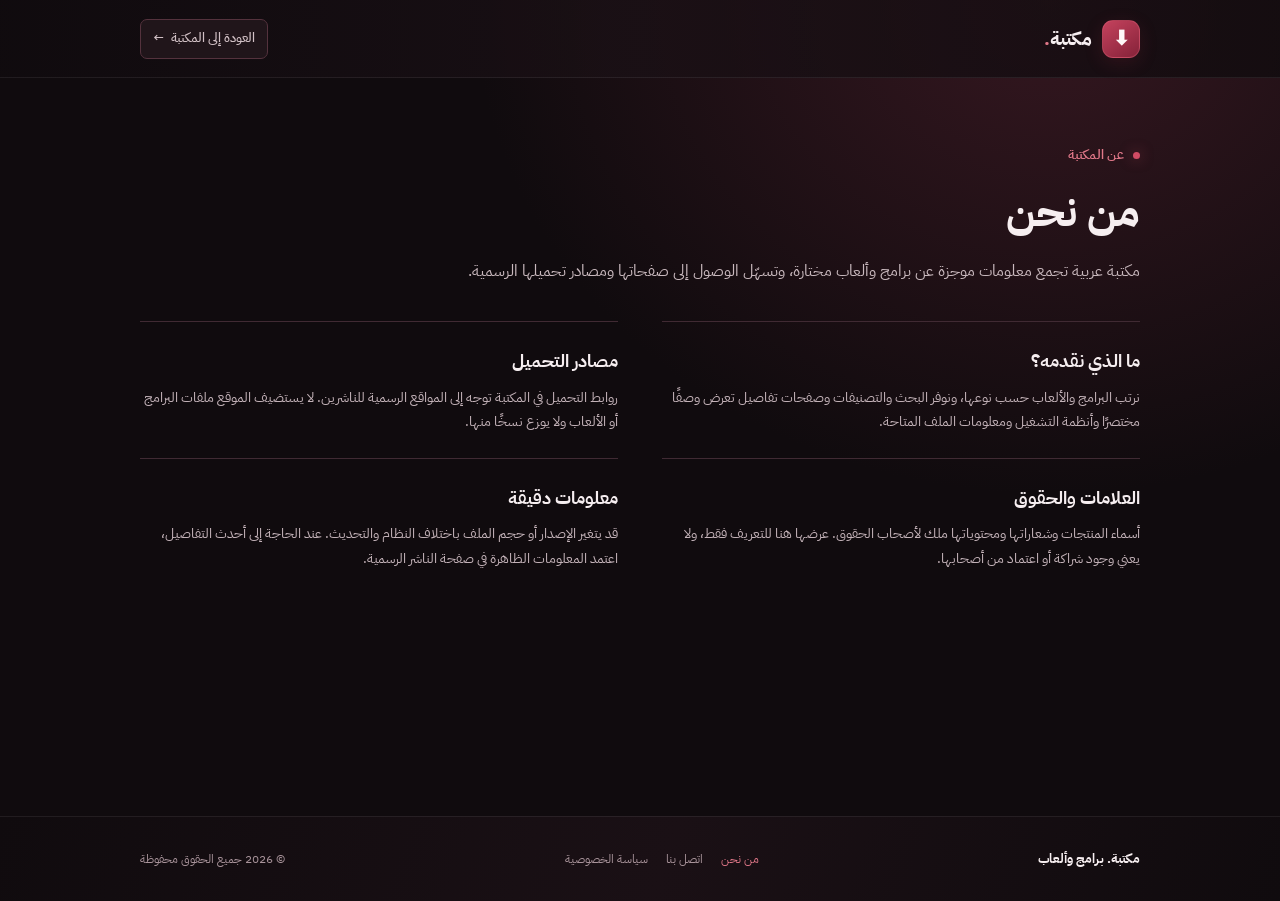
<file: about.html>
<!DOCTYPE html>
<html lang="ar" dir="rtl">
<head>
	<meta charset="UTF-8">
	<meta name="viewport" content="width=device-width, initial-scale=1.0">
	<meta name="theme-color" content="#100b0e">
	<meta name="description" content="تعرف على مكتبة البرامج والألعاب ومصادر التحميل الرسمية.">
	<title>من نحن | مكتبة</title>
	<link rel="preconnect" href="https://fonts.googleapis.com">
	<link rel="preconnect" href="https://fonts.gstatic.com" crossorigin>
	<link href="https://fonts.googleapis.com/css2?family=IBM+Plex+Sans+Arabic:wght@400;500;600;700&display=swap" rel="stylesheet">
	<link rel="stylesheet" href="style.css">
</head>
<body>
	<header class="info-topbar">
		<div class="info-shell info-topbar-inner">
			<a class="info-brand" href="index.html" aria-label="مكتبة، الصفحة الرئيسية"><span class="info-brand-mark" aria-hidden="true">⬇</span><span>مكتبة<span class="brand-period">.</span></span></a>
			<a class="info-back-link" href="index.html#المكتبة">العودة إلى المكتبة <span aria-hidden="true">←</span></a>
		</div>
	</header>

	<main class="info-shell info-main">
		<p class="info-eyebrow">عن المكتبة</p>
		<h1>من نحن</h1>
		<p class="info-lead">مكتبة عربية تجمع معلومات موجزة عن برامج وألعاب مختارة، وتسهّل الوصول إلى صفحاتها ومصادر تحميلها الرسمية.</p>

		<div class="info-grid">
			<section class="info-section">
				<h2>ما الذي نقدمه؟</h2>
				<p>نرتب البرامج والألعاب حسب نوعها، ونوفر البحث والتصنيفات وصفحات تفاصيل تعرض وصفًا مختصرًا وأنظمة التشغيل ومعلومات الملف المتاحة.</p>
			</section>
			<section class="info-section">
				<h2>مصادر التحميل</h2>
				<p>روابط التحميل في المكتبة توجه إلى المواقع الرسمية للناشرين. لا يستضيف الموقع ملفات البرامج أو الألعاب ولا يوزع نسخًا منها.</p>
			</section>
			<section class="info-section">
				<h2>العلامات والحقوق</h2>
				<p>أسماء المنتجات وشعاراتها ومحتوياتها ملك لأصحاب الحقوق. عرضها هنا للتعريف فقط، ولا يعني وجود شراكة أو اعتماد من أصحابها.</p>
			</section>
			<section class="info-section">
				<h2>معلومات دقيقة</h2>
				<p>قد يتغير الإصدار أو حجم الملف باختلاف النظام والتحديث. عند الحاجة إلى أحدث التفاصيل، اعتمد المعلومات الظاهرة في صفحة الناشر الرسمية.</p>
			</section>
		</div>
	</main>

	<footer class="info-footer">
		<div class="info-shell info-footer-inner">
			<a class="info-footer-brand" href="index.html">مكتبة. برامج وألعاب</a>
			<nav class="info-footer-links" aria-label="روابط الموقع">
				<a href="about.html" aria-current="page">من نحن</a>
				<a href="contact.html">اتصل بنا</a>
				<a href="privacy.html">سياسة الخصوصية</a>
			</nav>
			<span>© 2026 جميع الحقوق محفوظة</span>
		</div>
	</footer>
</body>
</html>
</file>
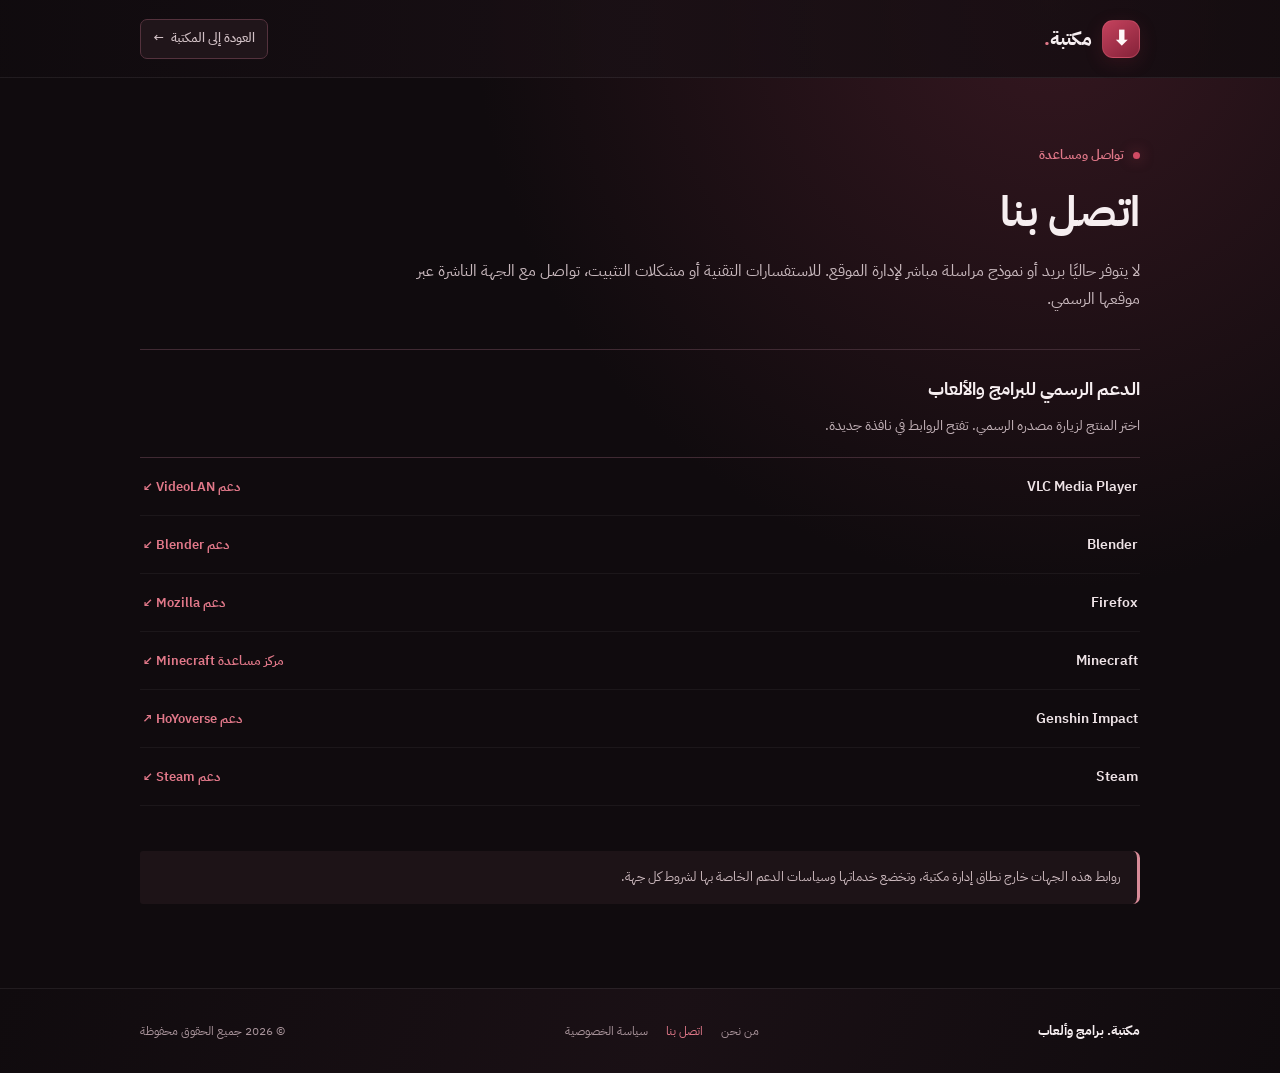
<file: contact.html>
<!DOCTYPE html>
<html lang="ar" dir="rtl">
<head>
	<meta charset="UTF-8">
	<meta name="viewport" content="width=device-width, initial-scale=1.0">
	<meta name="theme-color" content="#100b0e">
	<meta name="description" content="قنوات التواصل الرسمية لدعم البرامج والألعاب في مكتبة.">
	<title>اتصل بنا | مكتبة</title>
	<link rel="preconnect" href="https://fonts.googleapis.com">
	<link rel="preconnect" href="https://fonts.gstatic.com" crossorigin>
	<link href="https://fonts.googleapis.com/css2?family=IBM+Plex+Sans+Arabic:wght@400;500;600;700&display=swap" rel="stylesheet">
	<link rel="stylesheet" href="style.css">
</head>
<body>
	<header class="info-topbar">
		<div class="info-shell info-topbar-inner">
			<a class="info-brand" href="index.html" aria-label="مكتبة، الصفحة الرئيسية"><span class="info-brand-mark" aria-hidden="true">⬇</span><span>مكتبة<span class="brand-period">.</span></span></a>
			<a class="info-back-link" href="index.html#المكتبة">العودة إلى المكتبة <span aria-hidden="true">←</span></a>
		</div>
	</header>

	<main class="info-shell info-main">
		<p class="info-eyebrow">تواصل ومساعدة</p>
		<h1>اتصل بنا</h1>
		<p class="info-lead">لا يتوفر حاليًا بريد أو نموذج مراسلة مباشر لإدارة الموقع. للاستفسارات التقنية أو مشكلات التثبيت، تواصل مع الجهة الناشرة عبر موقعها الرسمي.</p>

		<section class="info-section contact-section">
			<h2>الدعم الرسمي للبرامج والألعاب</h2>
			<p>اختر المنتج لزيارة مصدره الرسمي. تفتح الروابط في نافذة جديدة.</p>
			<ul class="contact-list">
				<li><span>VLC Media Player</span><a href="https://www.videolan.org/support/" target="_blank" rel="noopener noreferrer">دعم VideoLAN <span aria-hidden="true">↙</span></a></li>
				<li><span>Blender</span><a href="https://www.blender.org/support/" target="_blank" rel="noopener noreferrer">دعم Blender <span aria-hidden="true">↙</span></a></li>
				<li><span>Firefox</span><a href="https://support.mozilla.org/" target="_blank" rel="noopener noreferrer">دعم Mozilla <span aria-hidden="true">↙</span></a></li>
				<li><span>Minecraft</span><a href="https://help.minecraft.net/hc/en-us" target="_blank" rel="noopener noreferrer">مركز مساعدة Minecraft <span aria-hidden="true">↙</span></a></li>
				<li><span>Genshin Impact</span><a href="mailto:genshin_cs@hoyoverse.com">دعم HoYoverse <span aria-hidden="true">↗</span></a></li>
				<li><span>Steam</span><a href="https://help.steampowered.com/" target="_blank" rel="noopener noreferrer">دعم Steam <span aria-hidden="true">↙</span></a></li>
			</ul>
		</section>
		<p class="info-note">روابط هذه الجهات خارج نطاق إدارة مكتبة، وتخضع خدماتها وسياسات الدعم الخاصة بها لشروط كل جهة.</p>
	</main>

	<footer class="info-footer">
		<div class="info-shell info-footer-inner">
			<a class="info-footer-brand" href="index.html">مكتبة. برامج وألعاب</a>
			<nav class="info-footer-links" aria-label="روابط الموقع">
				<a href="about.html">من نحن</a>
				<a href="contact.html" aria-current="page">اتصل بنا</a>
				<a href="privacy.html">سياسة الخصوصية</a>
			</nav>
			<span>© 2026 جميع الحقوق محفوظة</span>
		</div>
	</footer>
</body>
</html>
</file>
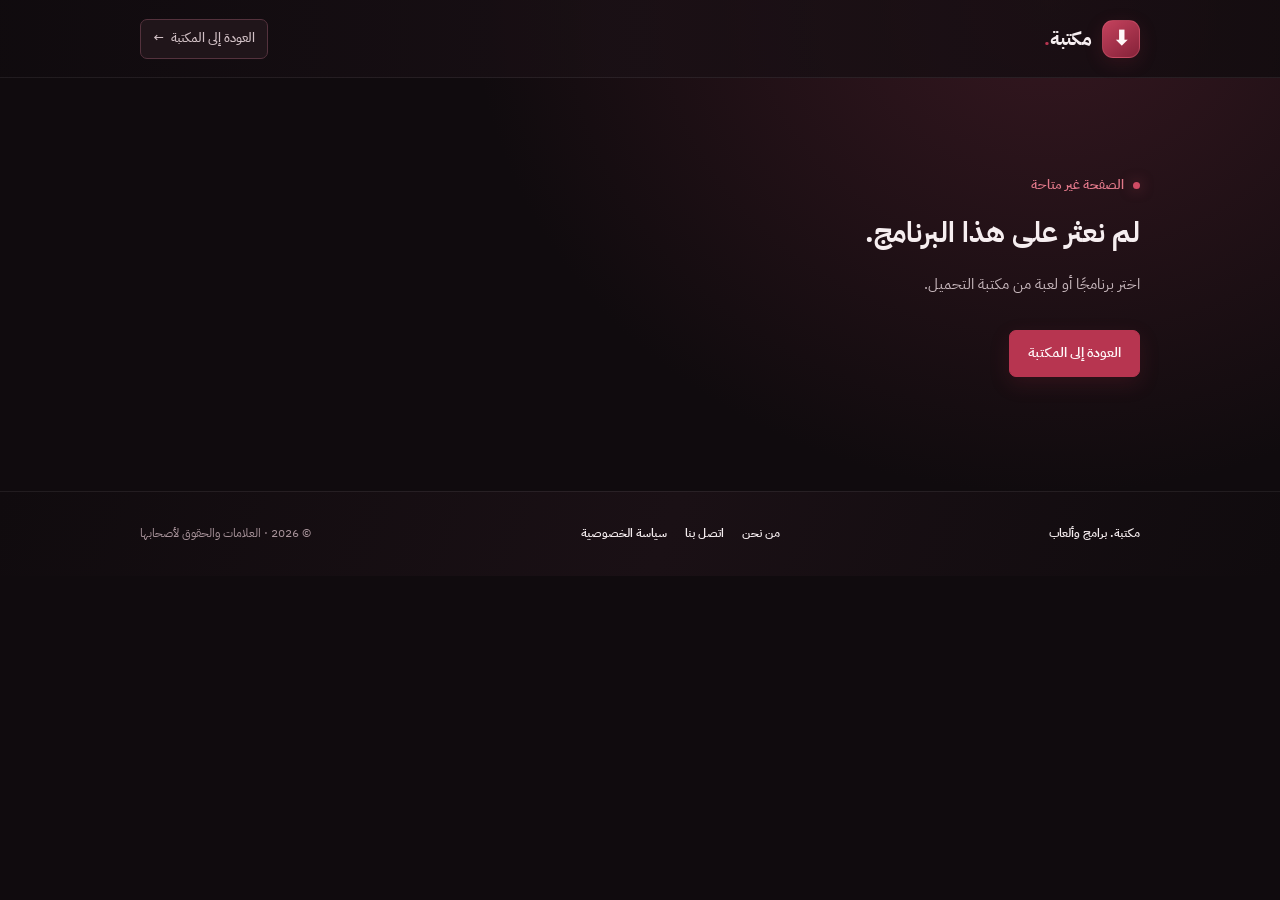
<file: download.html>
<!DOCTYPE html>
<html lang="ar" dir="rtl">
<head>
	<meta charset="UTF-8">
	<meta name="viewport" content="width=device-width, initial-scale=1.0">
	<meta name="theme-color" content="#100b0e">
	<meta name="description" content="معلومات البرنامج ومصدر التحميل الرسمي.">
	<title>معلومات التحميل | مكتبة</title>
	<link rel="preconnect" href="https://fonts.googleapis.com">
	<link rel="preconnect" href="https://fonts.gstatic.com" crossorigin>
	<link href="https://fonts.googleapis.com/css2?family=IBM+Plex+Sans+Arabic:wght@400;500;600;700&display=swap" rel="stylesheet">
	<style>
		:root {
			color-scheme: dark;
			--page: #100b0e;
			--surface: #191116;
			--surface-raised: #24171d;
			--line: #402a33;
			--text: #f6eef0;
			--muted: #bba9af;
			--accent: #b73550;
			--accent-hover: #cb4560;
			--accent-ink: #fff7f8;
			--warm: #d88b98;
		}

		* { box-sizing: border-box; }
		body { min-height: 100vh; margin: 0; background: radial-gradient(ellipse at 82% 0%, #351720 0, transparent 36rem), var(--page); color: var(--text); font-family: "IBM Plex Sans Arabic", Tahoma, sans-serif; line-height: 1.75; }
		a { color: inherit; text-decoration: none; }
		.wrap { width: min(1000px, calc(100% - 40px)); margin-inline: auto; }
		.topbar { height: 78px; display: flex; align-items: center; border-bottom: 1px solid #ffffff12; background: linear-gradient(90deg, #100b0ecc, #1a1015cc, #100b0ecc); }
		.topbar-inner { display: flex; align-items: center; justify-content: space-between; gap: 20px; }
		.brand { display: inline-flex; align-items: center; gap: 10px; font-size: 19px; font-weight: 700; }
		.brand-mark { display: grid; width: 38px; height: 38px; place-items: center; border: 1px solid #e36a7e55; border-radius: 11px; background: linear-gradient(145deg, #c4425d, #852239); color: var(--accent-ink); font-size: 20px; box-shadow: 0 5px 18px #8f263a33; }
		.back-link { display: inline-flex; min-height: 40px; align-items: center; gap: 7px; padding: 7px 12px; border: 1px solid #54323d; border-radius: 7px; background: #20151a; color: #d1c0c5; font-size: 13px; font-weight: 500; transition: background 160ms ease, border-color 160ms ease, color 160ms ease; }
		.back-link:hover { border-color: #a33a52; background: #2b1820; color: #f0a1ad; }
		main { padding: 62px 0 84px; }
		.eyebrow { display: inline-flex; align-items: center; gap: 9px; margin: 0 0 18px; color: #e17889; font-size: 13px; font-weight: 600; }
		.eyebrow::before { content: ""; width: 7px; height: 7px; border-radius: 50%; background: #d04b64; box-shadow: 0 0 13px #d04b6488; }
		.detail-layout { display: grid; grid-template-columns: minmax(0, 1fr) 250px; gap: 42px; align-items: start; }
		h1 { margin: 0; font-size: 42px; line-height: 1.3; }
		.category { margin: 8px 0 0; color: #d1a0aa; font-size: 14px; font-weight: 500; }
		.description { max-width: 650px; margin: 20px 0 32px; color: #c9b9be; font-size: 15px; }
		.cover { display: grid; width: 250px; aspect-ratio: 1; place-items: center; overflow: hidden; border: 1px solid #70404d; border-radius: 12px; background: radial-gradient(circle at 70% 22%, #ffffff22, transparent 34%), linear-gradient(145deg, var(--cover-a), var(--cover-b)); box-shadow: inset 0 1px #ffffff1a, 0 16px 34px #08050744; }
		.cover img { width: min(48%, 116px); aspect-ratio: 1; object-fit: contain; filter: drop-shadow(0 12px 18px #0008); }
		.cover img[data-monochrome="true"] { filter: brightness(0) invert(1) drop-shadow(0 12px 18px #0008); }
		.cover span { font-size: 92px; line-height: 1; filter: drop-shadow(0 12px 18px #0008); }
		.file-section { border-top: 1px solid var(--line); }
		.file-section h2 { margin: 24px 0 14px; font-size: 19px; }
		.file-info { margin: 0; overflow: hidden; border: 1px solid var(--line); border-radius: 9px; background: #191116cc; }
		.file-info div { display: grid; grid-template-columns: 150px 1fr; gap: 16px; padding: 13px 16px; border-bottom: 1px solid #ffffff0d; }
		.file-info div:nth-child(even) { background: #ffffff04; }
		.file-info div:last-child { border-bottom: 0; }
		.file-info dt { color: #bba9af; font-size: 13px; font-weight: 500; }
		.file-info dd { margin: 0; color: #f0e6e9; font-size: 13px; }
		.actions { display: flex; flex-wrap: wrap; gap: 10px; margin-top: 24px; }
		.download-button, .secondary-button { display: inline-flex; min-height: 47px; align-items: center; justify-content: center; gap: 9px; padding: 9px 18px; border: 1px solid var(--line); border-radius: 7px; font-size: 14px; font-weight: 600; transition: transform 160ms ease, background 160ms ease, color 160ms ease, border-color 160ms ease; }
		.download-button { border-color: var(--accent); background: var(--accent); color: var(--accent-ink); box-shadow: 0 7px 20px #8f263a33; }
		.download-button:hover { transform: translateY(-1px); border-color: var(--accent-hover); background: var(--accent-hover); }
		.secondary-button { background: #20151a; color: #d1c0c5; }
		.secondary-button:hover { border-color: #a33a52; background: #2b1820; color: #f0a1ad; }
		.rights-note { margin-top: 28px; padding: 16px 18px; border-right: 3px solid var(--warm); border-radius: 3px 7px 7px 3px; background: #d88b9810; color: #ccb9be; font-size: 12px; }
		.rights-note strong { display: block; margin-bottom: 4px; color: #e49aa5; font-size: 13px; }
		.not-found { display: none; max-width: 600px; padding: 30px 0; }
		.not-found h1 { font-size: 28px; }
		footer { border-top: 1px solid #ffffff12; background: linear-gradient(110deg, #100b0e, #1a1015 52%, #100b0e); }
		.footer-inner { display: flex; min-height: 84px; align-items: center; justify-content: space-between; gap: 16px; color: #a9949b; font-size: 12px; }
		.footer-inner a { color: var(--text); font-weight: 600; }
		.footer-links { display: flex; flex-wrap: wrap; gap: 18px; }
		.footer-links a { transition: color 160ms ease; }
		.footer-links a:hover { color: #e17889; }
		@media (max-width: 650px) {
			.wrap { width: min(100% - 28px, 1000px); }
			.topbar { height: 66px; }
			.detail-layout { grid-template-columns: 1fr; gap: 25px; }
			.cover { grid-row: 1; width: 100%; height: 200px; aspect-ratio: auto; }
			.cover img { width: 94px; }
			.cover span { font-size: 76px; }
			main { padding: 40px 0 60px; }
			h1 { font-size: 32px; }
			.file-info div { grid-template-columns: 118px minmax(0, 1fr); gap: 10px; padding: 12px; }
			.actions > * { flex: 1 1 190px; }
			.footer-inner { min-height: 100px; flex-wrap: wrap; justify-content: center; gap: 4px 14px; padding-block: 13px; text-align: center; }
			.footer-links { order: 3; width: 100%; justify-content: center; gap: 12px 18px; }
		}
		@media (prefers-reduced-motion: reduce) { *, *::before, *::after { scroll-behavior: auto !important; transition-duration: .01ms !important; } }
	</style>
</head>
<body>
	<header class="topbar">
		<div class="wrap topbar-inner">
			<a class="brand" href="index.html" aria-label="مكتبة، الصفحة الرئيسية"><span class="brand-mark" aria-hidden="true">⬇</span><span>مكتبة<span style="color: var(--accent)">.</span></span></a>
			<a class="back-link" href="index.html#المكتبة">العودة إلى المكتبة <span aria-hidden="true">←</span></a>
		</div>
	</header>

	<main class="wrap">
		<section id="detail-page" aria-labelledby="app-name">
			<p class="eyebrow">صفحة التحميل الرسمية</p>
			<div class="detail-layout">
				<div>
					<h1 id="app-name"></h1>
					<p class="category" id="app-category"></p>
					<p class="description" id="app-description"></p>
					<section class="file-section" aria-labelledby="file-title">
						<h2 id="file-title">معلومات الملف</h2>
						<dl class="file-info">
							<div><dt>الإصدار</dt><dd id="app-version"></dd></div>
							<div><dt>حجم الملف</dt><dd id="app-size"></dd></div>
							<div><dt>نظام التشغيل</dt><dd id="app-os"></dd></div>
							<div><dt>نوع الملف</dt><dd id="app-format"></dd></div>
							<div><dt>مصدر التحميل</dt><dd id="app-source"></dd></div>
							<div><dt>الترخيص</dt><dd id="app-license"></dd></div>
						</dl>
						<div class="actions">
							<a class="download-button" id="official-download" href="#" target="_blank" rel="noopener noreferrer">الانتقال إلى التحميل الرسمي <span aria-hidden="true">↙</span></a>
							<a class="secondary-button" href="index.html#المكتبة">تصفّح برامج أخرى</a>
						</div>
						<aside class="rights-note"><strong>تنبيه حقوق النشر</strong><span id="rights-copy"></span></aside>
					</section>
				</div>
				<div class="cover" id="app-cover" role="img" aria-label=""><img id="app-image" alt="" hidden><span id="app-icon" aria-hidden="true" hidden></span></div>
			</div>
		</section>
		<section class="not-found" id="not-found" aria-live="polite">
			<p class="eyebrow">الصفحة غير متاحة</p>
			<h1>لم نعثر على هذا البرنامج.</h1>
			<p class="description">اختر برنامجًا أو لعبة من مكتبة التحميل.</p>
			<a class="download-button" href="index.html#المكتبة">العودة إلى المكتبة</a>
		</section>
	</main>

	<footer><div class="wrap footer-inner"><a href="index.html">مكتبة. برامج وألعاب</a><nav class="footer-links" aria-label="روابط الموقع"><a href="about.html">من نحن</a><a href="contact.html">اتصل بنا</a><a href="privacy.html">سياسة الخصوصية</a></nav><span>© 2026 · العلامات والحقوق لأصحابها</span></div></footer>

	<script>
		const apps = {
			vlc: {
				name: "VLC Media Player",
				category: "مشغل وسائط · مجاني ومفتوح المصدر",
				description: "مشغل وسائط مجاني يشغّل معظم صيغ الفيديو والصوت على أجهزة الكمبيوتر.",
				icon: "🎬", colors: ["#6f2638", "#241116"],
				image: "https://cdn.jsdelivr.net/npm/simple-icons@v15/icons/vlcmediaplayer.svg", monochrome: true,
				os: "Windows وmacOS وLinux",
				format: "مثبّت أو حزمة بحسب النظام",
				license: "مجاني ومفتوح المصدر",
				source: "VideoLAN · الموقع الرسمي",
				url: "https://www.videolan.org/vlc/"
			},
			blender: {
				name: "Blender",
				category: "إنشاء ثلاثي الأبعاد · مجاني ومفتوح المصدر",
				description: "مجموعة أدوات لإنشاء المجسمات والتحريك والمؤثرات والرسوم ثلاثية الأبعاد.",
				icon: "🌀", colors: ["#792d3d", "#281319"],
				image: "https://cdn.jsdelivr.net/npm/simple-icons@v15/icons/blender.svg", monochrome: true,
				os: "Windows وmacOS وLinux",
				format: "مثبّت أو حزمة بحسب النظام",
				license: "مجاني ومفتوح المصدر",
				source: "Blender Foundation · الموقع الرسمي",
				url: "https://www.blender.org/download/"
			},
			firefox: {
				name: "Firefox",
				category: "متصفح إنترنت",
				description: "متصفح ويب يركز على الخصوصية، مع أدوات للتخصيص ومزامنة التصفح.",
				icon: "🦊", colors: ["#552339", "#1e1118"],
				image: "https://cdn.jsdelivr.net/npm/simple-icons@v15/icons/firefoxbrowser.svg", monochrome: true,
				os: "Windows وmacOS وLinux وAndroid وiOS",
				format: "مثبّت بحسب النظام",
				license: "مجاني · وفق شروط Mozilla",
				source: "Mozilla · الموقع الرسمي",
				url: "https://www.mozilla.org/firefox/new/"
			},
			minecraft: {
				name: "Minecraft",
				category: "لعبة مغامرات وبناء",
				description: "لعبة عالم مفتوح تتيح الاستكشاف وجمع الموارد وبناء العوالم.",
				icon: "⛏️", colors: ["#50202c", "#191014"],
				image: "https://www.minecraft.net/etc.clientlibs/minecraftnet/clientlibs/clientlib-site/resources/favicon.ico",
				os: "Windows وmacOS وLinux · حسب الإصدار",
				format: "مشغّل اللعبة أو حزمة بحسب النظام",
				license: "لعبة تجارية · قد يتطلب اللعب شراءً",
				source: "Minecraft · الموقع الرسمي",
				url: "https://www.minecraft.net/download"
			},
			genshin: {
				name: "Genshin Impact",
				category: "لعبة مغامرات وعالم مفتوح",
				description: "لعبة تقمّص أدوار ومغامرات في عالم Teyvat، مع تحديثات ومحتوى دوري.",
				icon: "✨", colors: ["#6c3442", "#271419"],
				image: "https://genshin.hoyoverse.com/favicon.ico",
				os: "Windows وAndroid وiOS وPlayStation · حسب التوفر",
				format: "مشغّل أو حزمة بحسب النظام",
				license: "مجانية للعب · وفق شروط HoYoverse",
				source: "HoYoverse · الموقع الرسمي",
				url: "https://genshin.hoyoverse.com/"
			},
			steam: {
				name: "Steam",
				category: "منصة ألعاب للكمبيوتر",
				description: "منصة لاكتشاف ألعاب الكمبيوتر وشرائها وتنظيم مكتبتك والتواصل مع اللاعبين.",
				icon: "🎮", colors: ["#42202e", "#141116"],
				image: "https://cdn.jsdelivr.net/npm/simple-icons@v15/icons/steam.svg", monochrome: true,
				os: "Windows وmacOS وLinux",
				format: "مثبّت بحسب النظام",
				license: "المنصة مجانية · الألعاب وفق شروط ناشريها",
				source: "Valve · الموقع الرسمي",
				url: "https://store.steampowered.com/about/"
			}
		};

		const app = apps[new URLSearchParams(window.location.search).get("app")];
		if (!app) {
			document.querySelector("#detail-page").hidden = true;
			document.querySelector("#not-found").style.display = "block";
		} else {
			document.title = `${app.name} | معلومات التحميل - مكتبة`;
			document.querySelector("#app-name").textContent = app.name;
			document.querySelector("#app-category").textContent = app.category;
			document.querySelector("#app-description").textContent = app.description;
			document.querySelector("#app-version").textContent = "أحدث إصدار يحدده المصدر الرسمي عند التحميل";
			document.querySelector("#app-size").textContent = "يختلف حسب النظام والإصدار؛ راجع الحجم المعروض في المصدر الرسمي قبل التنزيل";
			document.querySelector("#app-os").textContent = app.os;
			document.querySelector("#app-format").textContent = app.format;
			document.querySelector("#app-source").textContent = app.source;
			document.querySelector("#app-license").textContent = app.license;
			document.querySelector("#official-download").href = app.url;
			document.querySelector("#app-icon").textContent = app.icon;
			const appImage = document.querySelector("#app-image");
			appImage.addEventListener("error", () => {
				appImage.hidden = true;
				document.querySelector("#app-icon").hidden = false;
			}, { once: true });
			if (app.monochrome) appImage.dataset.monochrome = "true";
			appImage.src = app.image;
			appImage.hidden = false;
			document.querySelector("#app-cover").setAttribute("aria-label", `صورة تعريفية لـ ${app.name}`);
			document.querySelector("#app-cover").style.setProperty("--cover-a", app.colors[0]);
			document.querySelector("#app-cover").style.setProperty("--cover-b", app.colors[1]);
			document.querySelector("#rights-copy").textContent = `الاسم والشعار والمحتوى الخاص بـ ${app.name} مملوك لأصحاب الحقوق. هذه الصفحة تعريفية، والتحويل يتم إلى الموقع الرسمي؛ لا نستضيف ملفات البرنامج ولا ندّعي ملكيتها أو إعادة توزيعها.`;
		}
	</script>
</body>
</html>
</file>
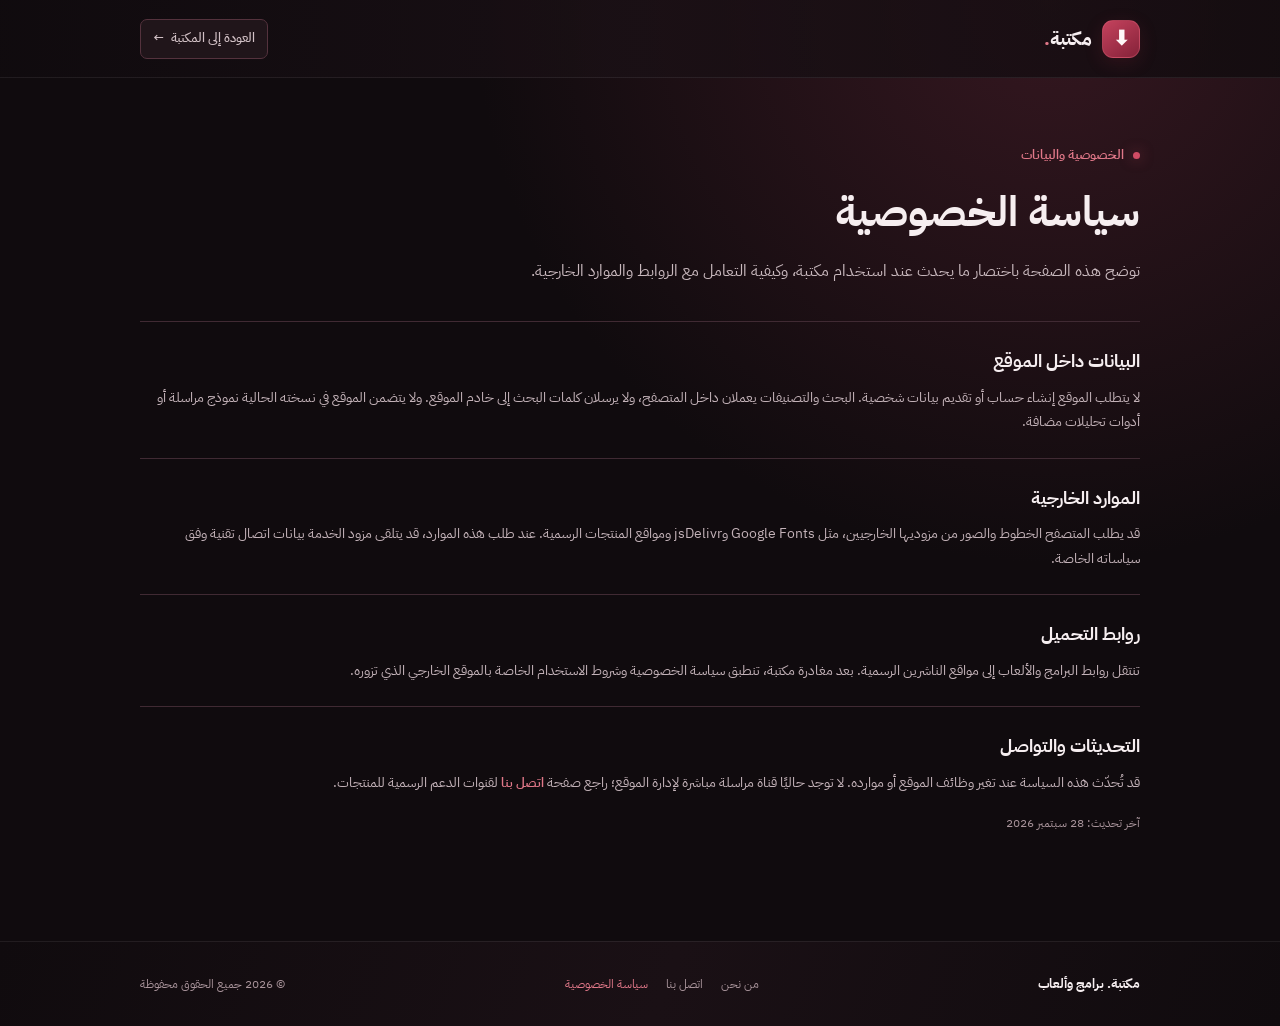
<file: privacy.html>
<!DOCTYPE html>
<html lang="ar" dir="rtl">
<head>
	<meta charset="UTF-8">
	<meta name="viewport" content="width=device-width, initial-scale=1.0">
	<meta name="theme-color" content="#100b0e">
	<meta name="description" content="سياسة الخصوصية لموقع مكتبة برامج وألعاب.">
	<title>سياسة الخصوصية | مكتبة</title>
	<link rel="preconnect" href="https://fonts.googleapis.com">
	<link rel="preconnect" href="https://fonts.gstatic.com" crossorigin>
	<link href="https://fonts.googleapis.com/css2?family=IBM+Plex+Sans+Arabic:wght@400;500;600;700&display=swap" rel="stylesheet">
	<link rel="stylesheet" href="style.css">
</head>
<body>
	<header class="info-topbar">
		<div class="info-shell info-topbar-inner">
			<a class="info-brand" href="index.html" aria-label="مكتبة، الصفحة الرئيسية"><span class="info-brand-mark" aria-hidden="true">⬇</span><span>مكتبة<span class="brand-period">.</span></span></a>
			<a class="info-back-link" href="index.html#المكتبة">العودة إلى المكتبة <span aria-hidden="true">←</span></a>
		</div>
	</header>

	<main class="info-shell info-main">
		<p class="info-eyebrow">الخصوصية والبيانات</p>
		<h1>سياسة الخصوصية</h1>
		<p class="info-lead">توضح هذه الصفحة باختصار ما يحدث عند استخدام مكتبة، وكيفية التعامل مع الروابط والموارد الخارجية.</p>

		<section class="info-section">
			<h2>البيانات داخل الموقع</h2>
			<p>لا يتطلب الموقع إنشاء حساب أو تقديم بيانات شخصية. البحث والتصنيفات يعملان داخل المتصفح، ولا يرسلان كلمات البحث إلى خادم الموقع. ولا يتضمن الموقع في نسخته الحالية نموذج مراسلة أو أدوات تحليلات مضافة.</p>
		</section>
		<section class="info-section">
			<h2>الموارد الخارجية</h2>
			<p>قد يطلب المتصفح الخطوط والصور من مزوديها الخارجيين، مثل Google Fonts وjsDelivr ومواقع المنتجات الرسمية. عند طلب هذه الموارد، قد يتلقى مزود الخدمة بيانات اتصال تقنية وفق سياساته الخاصة.</p>
		</section>
		<section class="info-section">
			<h2>روابط التحميل</h2>
			<p>تنتقل روابط البرامج والألعاب إلى مواقع الناشرين الرسمية. بعد مغادرة مكتبة، تنطبق سياسة الخصوصية وشروط الاستخدام الخاصة بالموقع الخارجي الذي تزوره.</p>
		</section>
		<section class="info-section">
			<h2>التحديثات والتواصل</h2>
			<p>قد تُحدّث هذه السياسة عند تغير وظائف الموقع أو موارده. لا توجد حاليًا قناة مراسلة مباشرة لإدارة الموقع؛ راجع صفحة <a class="inline-link" href="contact.html">اتصل بنا</a> لقنوات الدعم الرسمية للمنتجات.</p>
			<p class="policy-date">آخر تحديث: 28 سبتمبر 2026</p>
		</section>
	</main>

	<footer class="info-footer">
		<div class="info-shell info-footer-inner">
			<a class="info-footer-brand" href="index.html">مكتبة. برامج وألعاب</a>
			<nav class="info-footer-links" aria-label="روابط الموقع">
				<a href="about.html">من نحن</a>
				<a href="contact.html">اتصل بنا</a>
				<a href="privacy.html" aria-current="page">سياسة الخصوصية</a>
			</nav>
			<span>© 2026 جميع الحقوق محفوظة</span>
		</div>
	</footer>
</body>
</html>
</file>
<file: style.css>
:root {
	color-scheme: dark;
	--page: #100b0e;
	--surface: #191116;
	--line: #402a33;
	--text: #f6eef0;
	--muted: #bba9af;
	--accent: #b73550;
	--accent-hover: #cb4560;
	--accent-ink: #fff7f8;
}

* { box-sizing: border-box; }

html { scroll-behavior: smooth; }

body {
	min-height: 100vh;
	margin: 0;
	background: radial-gradient(ellipse at 82% 0%, #351720 0, transparent 36rem), var(--page);
	color: var(--text);
	font-family: "IBM Plex Sans Arabic", Tahoma, sans-serif;
	line-height: 1.75;
}

a { color: inherit; text-decoration: none; }

.info-shell { width: min(1000px, calc(100% - 40px)); margin-inline: auto; }
.info-topbar { height: 78px; border-bottom: 1px solid #ffffff12; background: linear-gradient(90deg, #100b0ecc, #1a1015cc, #100b0ecc); }
.info-topbar-inner { display: flex; height: 100%; align-items: center; justify-content: space-between; gap: 20px; }
.info-brand { display: inline-flex; align-items: center; gap: 10px; font-size: 19px; font-weight: 700; }
.info-brand-mark { display: grid; width: 38px; height: 38px; place-items: center; border: 1px solid #e36a7e55; border-radius: 11px; background: linear-gradient(145deg, #c4425d, #852239); color: var(--accent-ink); font-size: 20px; box-shadow: 0 5px 18px #8f263a33; }
.brand-period { color: #e17889; }
.info-back-link { display: inline-flex; min-height: 40px; align-items: center; gap: 7px; padding: 7px 12px; border: 1px solid #54323d; border-radius: 7px; background: #20151a; color: #d1c0c5; font-size: 13px; font-weight: 500; transition: background 160ms ease, border-color 160ms ease, color 160ms ease; }
.info-back-link:hover { border-color: #a33a52; background: #2b1820; color: #f0a1ad; }
.info-main { min-height: calc(100vh - 162px); padding-block: 62px 84px; }
.info-eyebrow { display: inline-flex; align-items: center; gap: 9px; margin: 0 0 18px; color: #e17889; font-size: 13px; font-weight: 600; }
.info-eyebrow::before { content: ""; width: 7px; height: 7px; border-radius: 50%; background: #d04b64; box-shadow: 0 0 13px #d04b6488; }
.info-main h1 { margin: 0; font-size: 42px; line-height: 1.3; }
.info-lead { max-width: 760px; margin: 18px 0 36px; color: #c9b9be; font-size: 16px; }
.info-grid { display: grid; grid-template-columns: repeat(2, minmax(0, 1fr)); gap: 0 44px; }
.info-section { padding: 23px 0; border-top: 1px solid var(--line); }
.info-section h2 { margin: 0 0 9px; font-size: 18px; }
.info-section p { margin: 0; color: #c3b2b8; font-size: 14px; }
.contact-section { margin-top: 24px; }
.contact-list { margin: 19px 0 0; padding: 0; list-style: none; border-top: 1px solid var(--line); }
.contact-list li { display: flex; min-height: 58px; align-items: center; justify-content: space-between; gap: 16px; padding: 10px 2px; border-bottom: 1px solid #ffffff0d; }
.contact-list li > span { color: #eee3e6; font-size: 14px; font-weight: 600; }
.contact-list a, .inline-link { color: #e17889; font-size: 13px; font-weight: 600; transition: color 160ms ease; }
.contact-list a:hover, .inline-link:hover { color: #f0a1ad; }
.info-note { margin: 22px 0 0; padding: 15px 17px; border-right: 3px solid #d88b98; border-radius: 3px 7px 7px 3px; background: #d88b9810; color: #ccb9be; font-size: 13px; }
.policy-date { margin-top: 18px !important; color: #a9949b !important; font-size: 12px !important; }
.info-footer { border-top: 1px solid #ffffff12; background: linear-gradient(110deg, #100b0e, #1a1015 52%, #100b0e); }
.info-footer-inner { display: flex; min-height: 84px; align-items: center; justify-content: space-between; gap: 18px; color: #a9949b; font-size: 12px; }
.info-footer-brand { color: var(--text); font-size: 13px; font-weight: 700; }
.info-footer-links { display: flex; flex-wrap: wrap; gap: 18px; }
.info-footer-links a { transition: color 160ms ease; }
.info-footer-links a:hover, .info-footer-links a[aria-current="page"] { color: #e17889; }
a:focus-visible { outline: 2px solid #e17889; outline-offset: 3px; }

@media (max-width: 650px) {
	.info-shell { width: min(100% - 28px, 1000px); }
	.info-topbar { height: 66px; }
	.info-main { min-height: calc(100vh - 144px); padding-block: 42px 58px; }
	.info-main h1 { font-size: 36px; }
	.info-lead { margin-bottom: 28px; font-size: 15px; }
	.info-grid { grid-template-columns: 1fr; }
	.info-section { padding-block: 20px; }
	.contact-list li { align-items: flex-start; }
	.info-footer-inner { min-height: 100px; flex-wrap: wrap; justify-content: center; gap: 8px 18px; padding-block: 14px; text-align: center; }
	.info-footer-links { order: 3; width: 100%; justify-content: center; gap: 12px 18px; }
}

@media (prefers-reduced-motion: reduce) {
	*, *::before, *::after { scroll-behavior: auto !important; transition-duration: .01ms !important; }
}
</file>
